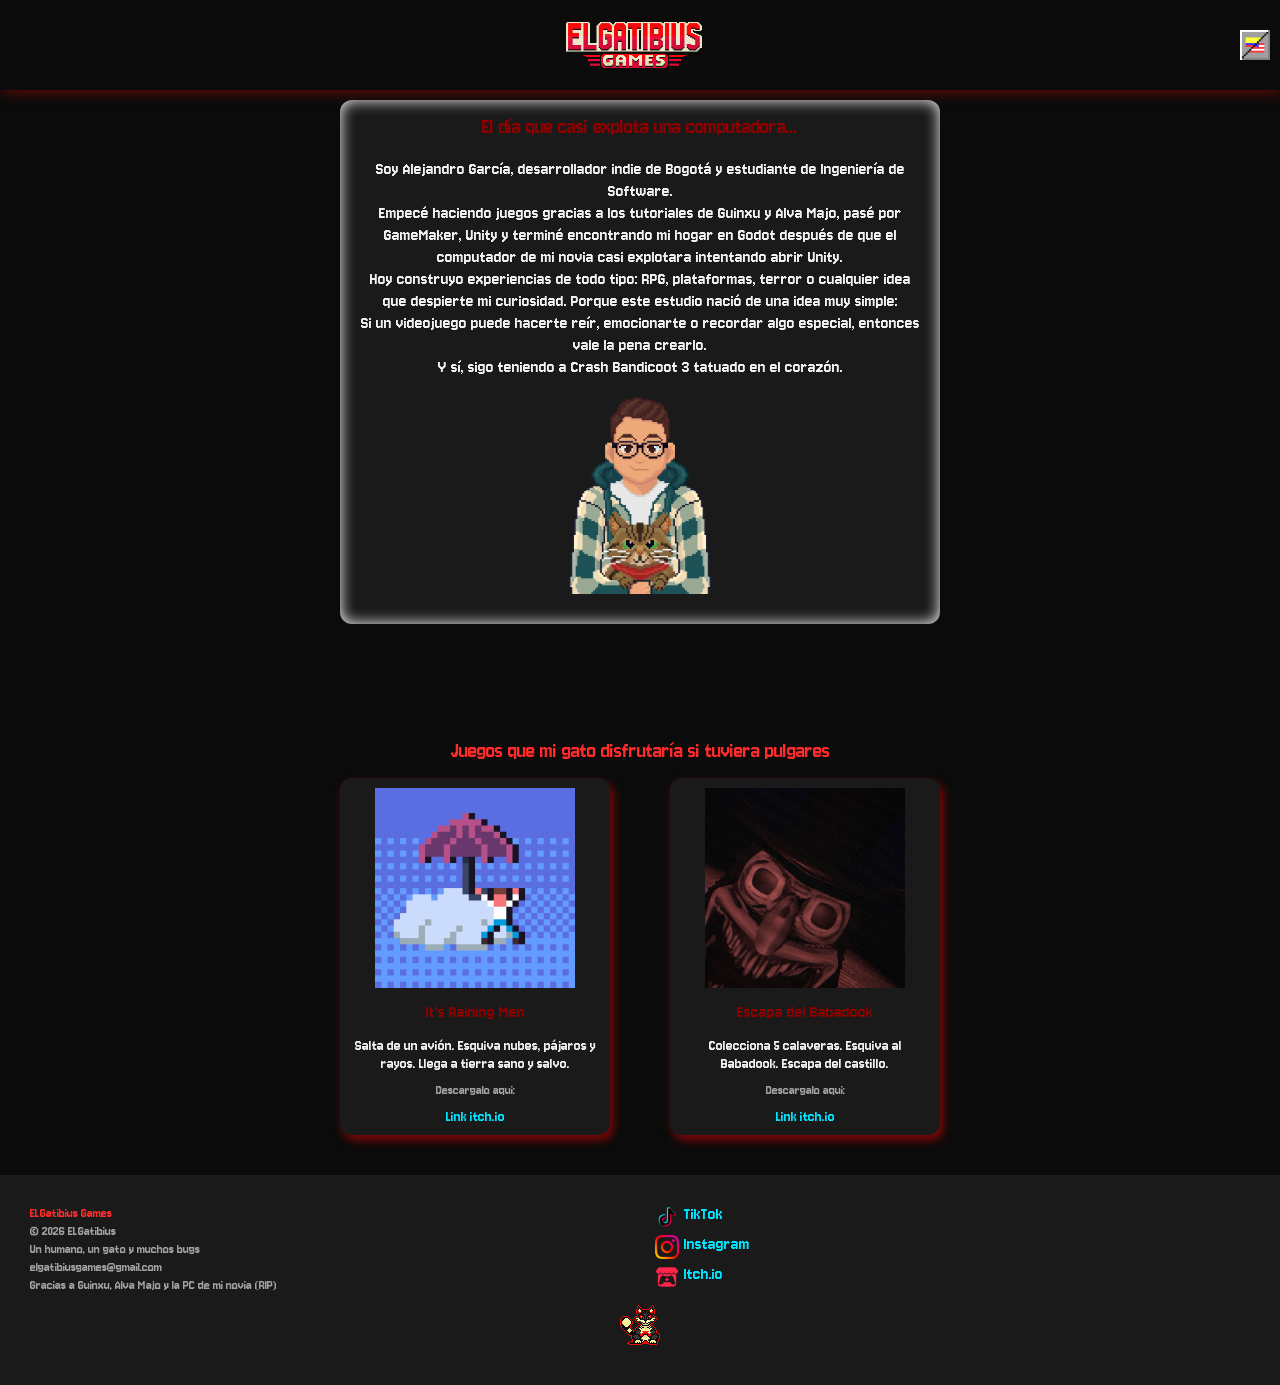
<file: index.html>
<!DOCTYPE html>
<html lang="en">
<head>
    <meta charset="UTF-8">
    <meta name="viewport" content="width=device-width, initial-scale=1.0">
    <title>ElGatibius Games</title>
    <link rel="shortcut icon" href="./Assets/Header-Icon.png" type="image/x-icon">
    <link rel="stylesheet" href="./styles/styles.css">
    <!-- Fuentes -->
     <link rel="preconnect" href="https://fonts.googleapis.com">
     <link rel="preconnect" href="https://fonts.gstatic.com" crossorigin>
     <link href="https://fonts.googleapis.com/css2?family=Jersey+10&display=swap" rel="stylesheet">
</head>
<body>
    <header class="nav-bar">
        <img src="./Assets/Logo ElGatibius.png" alt="logo header" class="nav-bar--logo">
        <img src="./Assets/language-icon.png" alt="language menu" class="nav-bar--language" id="lang-button">
    </header>
    <main>
        <section class="main-presentation-container" id="main-presentation-container">
            <div class="main-presentation--card">
                <h1 id="about-title">El día que casi explota una computadora...</h1>
                <p id="about-text">Soy Alejandro García, desarrollador indie de Bogotá y estudiante de Ingeniería de Software.<br>
                Empecé haciendo juegos gracias a los tutoriales de Guinxu y Alva Majo, pasé por GameMaker, Unity y terminé encontrando mi hogar en Godot después de que el computador de mi novia casi explotara intentando abrir Unity.<br>
                Hoy construyo experiencias de todo tipo: RPG, plataformas, terror o cualquier idea que despierte mi curiosidad. Porque este estudio nació de una idea muy simple:<br>
                Si un videojuego puede hacerte reír, emocionarte o recordar algo especial, entonces vale la pena crearlo.<br>

                Y sí, sigo teniendo a Crash Bandicoot 3 tatuado en el corazón.</p>
                <div class="portrait"></div>
            </div>
        </section>
        <section class="game-cards-container">
            <h2 id="game-card--title">Juegos que mi gato disfrutaría si tuviera pulgares</h2>
            <div class="game-cards--grid">
                <div class="game-card">
                    <img class="game-img" src="Assets/games-images/itsRainingMen-icon.png" alt="Imagen Videojuego Its Raining Men">
                    <h3 class="game-title" id="game-title-1">It's Raining Men</h3>
                    <p class="game-description" id="game-description-1">Salta de un avión. Esquiva nubes, pájaros y rayos. Llega a tierra sano y salvo.</p>
                    <p class="download-label" id="game-download-label-1">Descargalo aqui:</p>
                    <a href="https://elgatibius.itch.io/its-raining-men" target="_blank">Link itch.io</a>
                </div>
                <div class="game-card">
                    <img class="game-img" src="Assets/games-images/Babadook-square.png" alt="Imagen Videojuego UmbrellaJam">
                    <h3 class="game-title" id="game-title-2">Escapa del Babadook</h3>
                    <p class="game-description" id="game-description-2">Colecciona 5 calaveras. Esquiva al Babadook. Escapa del castillo.</p>
                    <p class="download-label" id="game-download-label-2">Descargalo aqui:</p>
                    <a href="https://elgatibius.itch.io/escape-from-babadook" target="_blank">Link itch.io</a>
                </div>
                <!-- <div class="game-card">
                    <img class="game-img" src="Assets/img-placeholder.jpg" alt="Imagen Videojuego UmbrellaJam">
                    <h3 class="game-title" id="game-title-3">Titulo</h3>
                    <p class="game-description" id="game-description-3">un juego superhiper mega increble para mostrar que si se programar</p>
                    <p class="download-label" id="game-download-label-3">Descargalo aqui:</p>
                    <a href="">Link de descarga a itch.io</a>
                </div> -->
            </div>
        </section>
    </main>
    <footer>
        <section class="footer-up">
            <div class="footer-up--legal">
                <p class="company-name" id="footer-company-name">ELGatibius Games</p>
                <p id="copy-elgatibius">© 2026 ELGatibius<br>Un humano, un gato y muchos bugs</p>
                <p>elgatibiusgames@gmail.com</p>
                <p id="footer-thanks">Gracias a Guinxu, Alva Majo y la PC de mi novia (RIP)</p>
            </div>
            <div class="footer-up--social">
                <a href="https://www.tiktok.com/@elgatibius.games?is_from_webapp=1&sender_device=pc" target="_blank"><span class="tiktok"></span>TikTok</a>
                <a href="https://www.instagram.com/elgatibiusgames/" target="_blank"><span class="insta"></span>Instagram</a>
                <a href="https://elgatibius.itch.io/" target="_blank"><span class="itch"></span>Itch.io</a>
            </div>
        </section>
        <section class="footer-down">
            <div class="footer-down--ElGatibius"></div>
        </section>
    </footer>
    <script src="js/app.js"></script>
</body>
</html>
</file>
<file: styles/styles.css>
/*
    1ro - Posicionamiento (Static, Absolute, Relative, Fixed)
    2do - Modelo de caja (box model) Margin, Padding, Size
    3ro - Tipografia
    4to - Visuales (Shadow, Border Radius)
    5to - Otros
*/
:root{
    --background: #0B0B0B;
    --background-sec: #1A1A1A;
    --red-strong: #FF2A2A;
    --red-shadow: #8B0000;
    --yellow-strong: #FFE55C;
    --text-color: #F0F0F0;
    --text-sec:#A0A0A0;
    --cyan-neon:#00E5FF;
}

*{
    margin: 0;
    padding: 0;
    box-sizing: border-box;
}
html{
    font-size: 62.5%;
    font-family: "Jersey 10", sans-serif;
    scroll-behavior: smooth;
    background-color: var(--background);
    scroll-behavior: smooth;
}
.nav-bar{
    position: relative;
    display: flex;
    width: 100%;
    height: 10%;
    min-height: 80px;
    max-height: 90px;
    justify-content: end;
    align-items: center;
    padding: 10px 10px;
    margin-bottom: 5px;
    box-shadow: 2px 0px 15px rgba(255, 0, 0, 0.5)
}


.nav-bar--logo{
    position: absolute;
    left: calc(50% - 75px);
    min-height: 45px;
    max-height: 60px;
    padding: 5px;
}

.nav-bar--language{
    width: 30px;
    height: 30px;
}
.nav-bar--language:hover{
    transition: all 0.5s ease;
    transform: scale(1.3);
}
.main-presentation-container{
    width: 100%;
    height: auto;
    padding: 15px;
}
.main-presentation--card{
    margin: 0 auto;
    display: flex;
    flex-direction: column;
    justify-content: center;
    align-items: center;
    width: 95%;
    max-width: 600px;
    height: fit-content;
    background-color: var(--background-sec);
    padding: 15px 20px;
    border-radius: 12px;
    box-shadow: inset 0 0 15px white;
}
.main-presentation--card h1{
    margin-bottom: 20px;
    text-align: center;
    font-size: 2.2rem;
    color: var(--red-shadow);
    font-weight: 200;
}
.main-presentation--card p{
    text-align: center;
    font-size: 1.8rem;
    line-height: 2.2rem;
    font-weight: 300;
    color: var(--text-color);
}
.main-presentation--card .portrait{
    margin-top: 15px;
    margin-bottom: 15px;
    width: 200px;
    height: 200px;
    align-self: center;
    background-image: url(../Assets/Retrato.png);
    background-position: center;
    background-size: cover;
    background-repeat: no-repeat;
}

.game-cards-container{
    width: 100%;
    height: auto;
    display: flex;
    flex-direction: column;
    justify-content: center;
    align-items: center;
}
.game-cards-container h2{
    font-size: 2.2rem;
    font-weight: 300;
    color: var(--red-strong);
    font-weight: 100;
    text-align: center;
    margin: 15px 10px;
}
.game-cards--grid{
    width: 90%;
    display: grid;
    grid-template-columns: repeat(auto-fit, 300px);
    place-content: center;
    justify-items: center;
    gap: 30px;
    margin-bottom: 40px;
}

.game-card{
    display: flex;
    flex-direction: column;
    justify-content: center;
    align-items: center;
    text-align: center;
    min-width: 270px;
    max-width: 400px;
    width: 90%;
    height: auto;
    padding: 10px;
    background-color: var(--background-sec);
    border-radius: 12px;
    box-shadow: 3px 5px 10px rgba(255, 0, 0, 0.5);
}
.game-card:hover{
    transition: all ease 1s;
    transform: scale(1.1);
}
.game-card img{
    width: 200px;
    height: 200px;
}
.game-card .game-title{
    margin-top: 15px;
    margin-bottom: 15px;
    font-size: 1.8rem;
    color: var(--red-shadow);
    font-weight: 300;
    
}
.game-card .game-description{
    font-size: 1.6rem;
    color: var(--text-color);
    line-height: 1.8rem;
    font-weight: 300;
    margin-bottom: 10px;
}
.game-card .download-label{
    font-size: 1.4rem;
    color: var(--text-sec);
    font-weight:lighter;
    margin-bottom: 10px;
}
.game-card a{
    text-decoration: none;
    font-size: 1.6rem;
    color: var(--cyan-neon);
    font-weight: lighter;
}

footer{
    min-width: 320px;
    width: 100%;
    height: auto;
    display: flex;
    flex-direction: column;
    justify-content: center;
    padding: 30px;
    background-color: var(--background-sec);
}
.footer-up{
    display: flex;
    justify-content: space-around;
}
.footer-up--legal{
    width: 50%;
    font-size: 1.4rem;
    font-weight: lighter;
}
.footer-up--legal{
    width: 50%;
    font-size: 1.4rem;
    font-weight: lighter;
    line-height: 1.8rem;
    color: var(--text-sec);
}
.footer-up--legal .company-name{
    color: var(--red-strong);
    font-weight: lighter;
}

.footer-up--social{
    width: 50%;
    display: flex;
    flex-direction: column;
    padding-left: 15px;
}
.footer-up--social a{
    display: inline-flex;
    gap: 5px;
    height: 30px;
    width: 100%;
    vertical-align: middle;
    text-decoration: none;
    font-size: 1.8rem;
    color: var(--cyan-neon);
}
.footer-up--social span{
    width: 24px;
    height: 24px;
    background-position: center;
    background-size: cover;
    background-repeat: no-repeat;
}
.footer-up--social .tiktok{
    background-image: url(../Assets/social-network/tiktok.png);
}
.footer-up--social .insta{
    background-image: url(../Assets/social-network/instagram.png);
}
.footer-up--social .itch{
    background-image: url(../Assets/social-network/itch-io-logo.png);
}
.footer-down{
    margin-top: 10px;
    margin-bottom: 10px;
}
.footer-down--ElGatibius{
    margin: 0 auto;
    width: 40px;
    height: 40px;
    background-image: url(../Assets/Gato-Logo.png);
    background-position: center;
    background-size: cover;
    background-repeat: no-repeat;
}

@media (min-width: 768px) {
.nav-bar{
    position: fixed;
    background-color: var(--background);
}
.nav-bar--menu{
    display: none;
}
.menu-laptop{
    display: flex;
    padding-left: 15px;
    gap: 10px;
}
.menu-laptop--button{
    width: 90px;
    height: 45px;
    background-image: url(../Assets/menu-button.png);
    background-position: center;
    background-repeat: no-repeat;
    background-size:contain ;
    text-align: center;
    padding: 0 10px;
    padding-top: 5px;
}
.menu-laptop--button:hover{
    transition: all ease-out 0.5s;
    transform: scale(1.1) translate(0px,5px);

}
.menu-laptop--button a{
    text-decoration: none;
    font-size: 2.2rem;
    color: var(--text-color);
}
.nav-bar--logo{
    position: absolute;
    left: calc(50% - 80px);
}
.main-presentation-container{
    padding: 100px;
}
}
</file>
